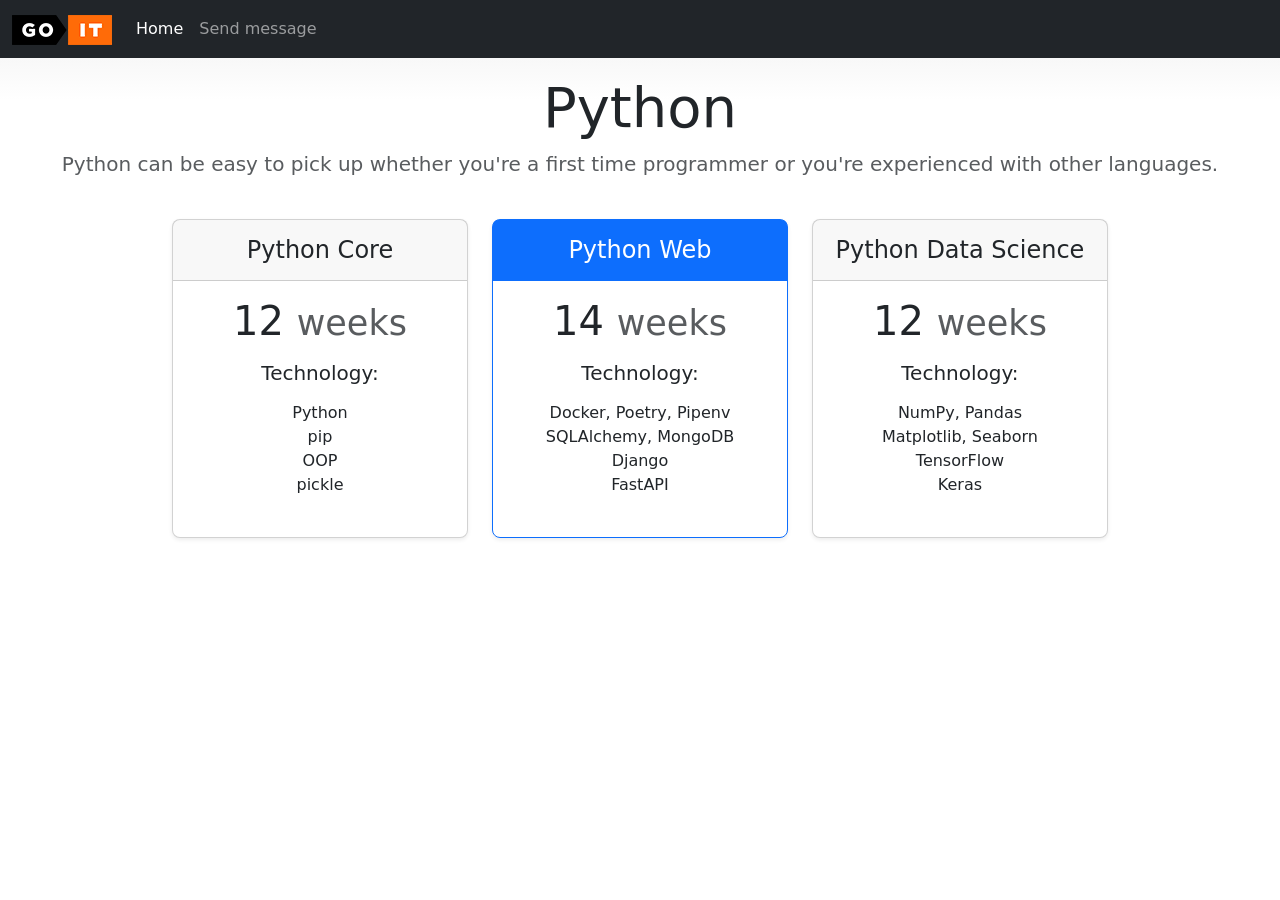
<file: index.html>
<!DOCTYPE html>
<html lang="en">
  <head>
    <meta charset="UTF-8" />
    <meta http-equiv="X-UA-Compatible" content="IE=edge" />
    <meta name="viewport" content="width=device-width, initial-scale=1.0" />
    <title>Document</title>
    <!-- CSS only -->
    <link
      href="https://cdn.jsdelivr.net/npm/bootstrap@5.2.2/dist/css/bootstrap.min.css"
      rel="stylesheet"
      integrity="sha384-Zenh87qX5JnK2Jl0vWa8Ck2rdkQ2Bzep5IDxbcnCeuOxjzrPF/et3URy9Bv1WTRi"
      crossorigin="anonymous"
    />
    <link rel="stylesheet" href="/style.css" />
  </head>
  <body>
    <header>
      <nav
        class="navbar navbar-expand navbar-dark bg-dark"
        aria-label="Second navbar example"
      >
        <div class="container-fluid">
          <a class="navbar-brand" href="logo.png">
            <img src="/logo.png" alt="logo" />
          </a>
          <div class="collapse navbar-collapse" id="navbarsExample02">
            <ul class="navbar-nav me-auto">
              <li class="nav-item">
                <a class="nav-link active" aria-current="page" href="/">Home</a>
              </li>
              <li class="nav-item">
                <a class="nav-link" href="/message">Send message</a>
              </li>
            </ul>
          </div>
        </div>
      </nav>

      <div class="p-3 pb-md-4 mx-auto text-center">
        <h1 class="display-4 fw-normal">Python</h1>
        <p class="fs-5 text-muted">
          Python can be easy to pick up whether you're a first time programmer
          or you're experienced with other languages.
        </p>
      </div>
    </header>
    <main class="container">
      <div class="row row-cols-1 row-cols-md-3 mb-3 text-center">
        <div class="col">
          <div class="card mb-4 rounded-3 shadow-sm">
            <div class="card-header py-3">
              <h4 class="my-0 fw-normal">Python Core</h4>
            </div>
            <div class="card-body">
              <h1 class="card-title pricing-card-title mb-3">
                12 <small class="text-muted fw-light">weeks</small>
              </h1>
              <h5>Technology:</h5>
              <ul class="list-unstyled mt-3 mb-4">
                <li>Python</li>
                <li>pip</li>
                <li>OOP</li>
                <li>pickle</li>
              </ul>
            </div>
          </div>
        </div>
        <div class="col">
          <div class="card mb-4 rounded-3 shadow-sm border-primary">
            <div class="card-header py-3 text-bg-primary border-primary">
              <h4 class="my-0 fw-normal">Python Web</h4>
            </div>
            <div class="card-body">
              <h1 class="card-title pricing-card-title mb-3">
                14 <small class="text-muted fw-light">weeks</small>
              </h1>
              <h5>Technology:</h5>
              <ul class="list-unstyled mt-3 mb-4">
                <li>Docker, Poetry, Pipenv</li>
                <li>SQLAlchemy, MongoDB</li>
                <li>Django</li>
                <li>FastAPI</li>
              </ul>
            </div>
          </div>
        </div>
        <div class="col">
          <div class="card mb-4 rounded-3 shadow-sm">
            <div class="card-header py-3">
              <h4 class="my-0 fw-normal">Python Data Science</h4>
            </div>
            <div class="card-body">
              <h1 class="card-title pricing-card-title mb-3">
                12 <small class="text-muted fw-light">weeks</small>
              </h1>
              <h5>Technology:</h5>
              <ul class="list-unstyled mt-3 mb-4">
                <li>NumPy, Pandas</li>
                <li>Matplotlib, Seaborn</li>
                <li>TensorFlow</li>
                <li>Keras</li>
              </ul>
            </div>
          </div>
        </div>
      </div>
    </main>
  </body>
</html>
</file>
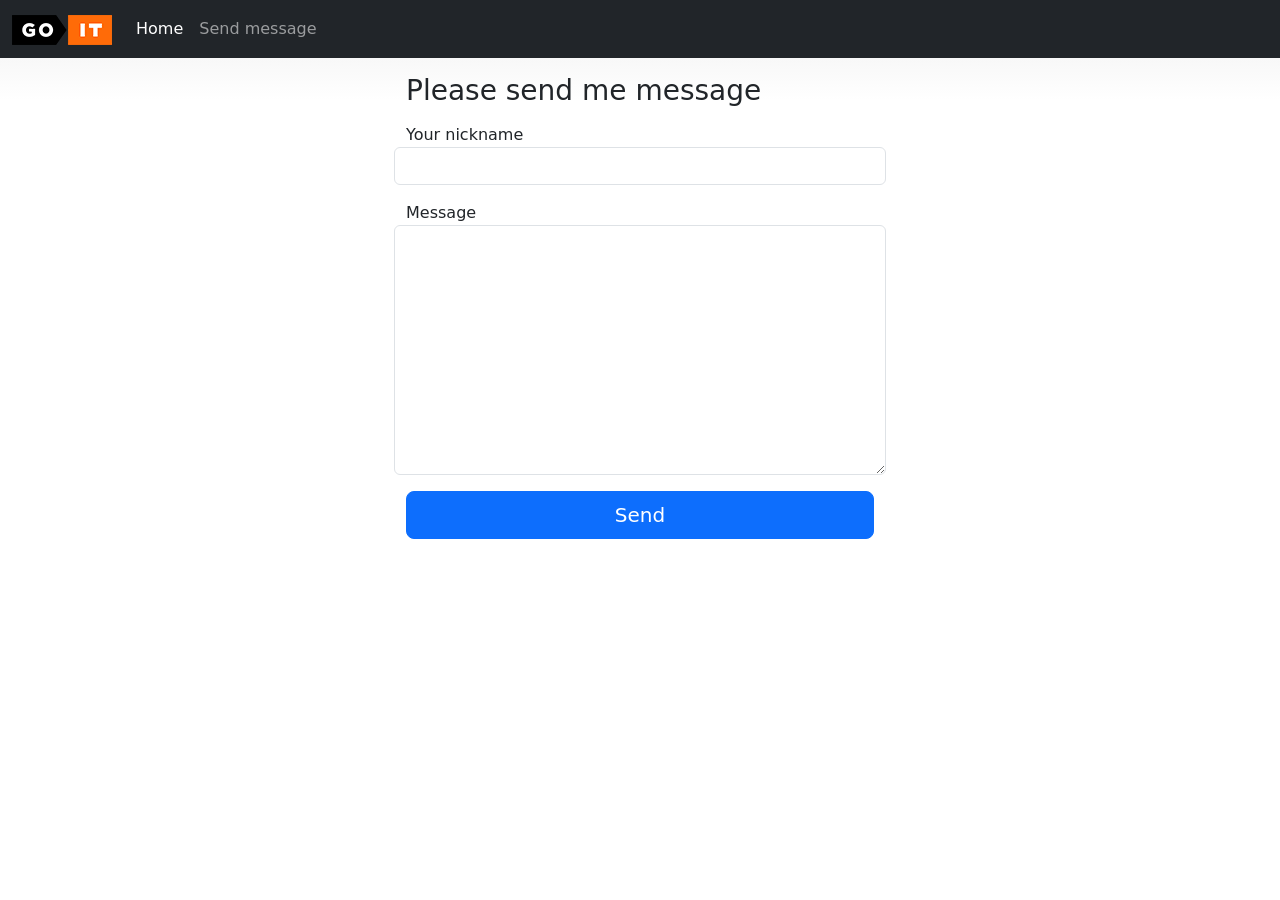
<file: message.html>
<!DOCTYPE html>
<html lang="en">
  <head>
    <meta charset="UTF-8" />
    <meta http-equiv="X-UA-Compatible" content="IE=edge" />
    <meta name="viewport" content="width=device-width, initial-scale=1.0" />
    <title>Document</title>
    <link
      href="https://cdn.jsdelivr.net/npm/bootstrap@5.2.2/dist/css/bootstrap.min.css"
      rel="stylesheet"
      integrity="sha384-Zenh87qX5JnK2Jl0vWa8Ck2rdkQ2Bzep5IDxbcnCeuOxjzrPF/et3URy9Bv1WTRi"
      crossorigin="anonymous"
    />
    <link rel="stylesheet" href="/style.css" />
  </head>
  <body>
    <header>
      <nav
        class="navbar navbar-expand navbar-dark bg-dark"
        aria-label="Second navbar example"
      >
        <div class="container-fluid">
          <a class="navbar-brand" href="logo.png">
            <img src="/logo.png" alt="logo" />
          </a>
          <div class="collapse navbar-collapse" id="navbarsExample02">
            <ul class="navbar-nav me-auto">
              <li class="nav-item">
                <a class="nav-link active" aria-current="page" href="/">Home</a>
              </li>
              <li class="nav-item">
                <a class="nav-link" href="#">Send message</a>
              </li>
            </ul>
          </div>
        </div>
      </nav>
    </header>
    <div class="container mt-3">
      <main class="form-signin w-50 m-auto">
        <form action="/message" method="POST">
          <h1 class="h3 mb-3 fw-normal">Please send me message</h1>

          <div class="row mb-3">
            <label for="floatingInput">Your nickname</label>
            <input type="text" class="form-control" id="floatingInput" name="username"/>
          </div>

          <div class="row mb-3 h-100">
            <label for="floatingTextarea">Message</label>
            <textarea class="form-control" id="floatingTextarea" name="message"></textarea>
          </div>

          <button class="w-100 btn btn-lg btn-primary" type="submit">
            Send
          </button>
        </form>
      </main>
    </div>
  </body>
</html>
</file>
<file: style.css>
html {
  color: rgb(185, 137, 32);
  display: flex;
  flex-direction: column;
  height: 100%;
}

body {
  flex: 1;
  background-image: linear-gradient(180deg, #eee, #fff 100px, #fff);
}

.container {
  max-width: 960px;
}

textarea {
  height: 250px;
}
</file>
